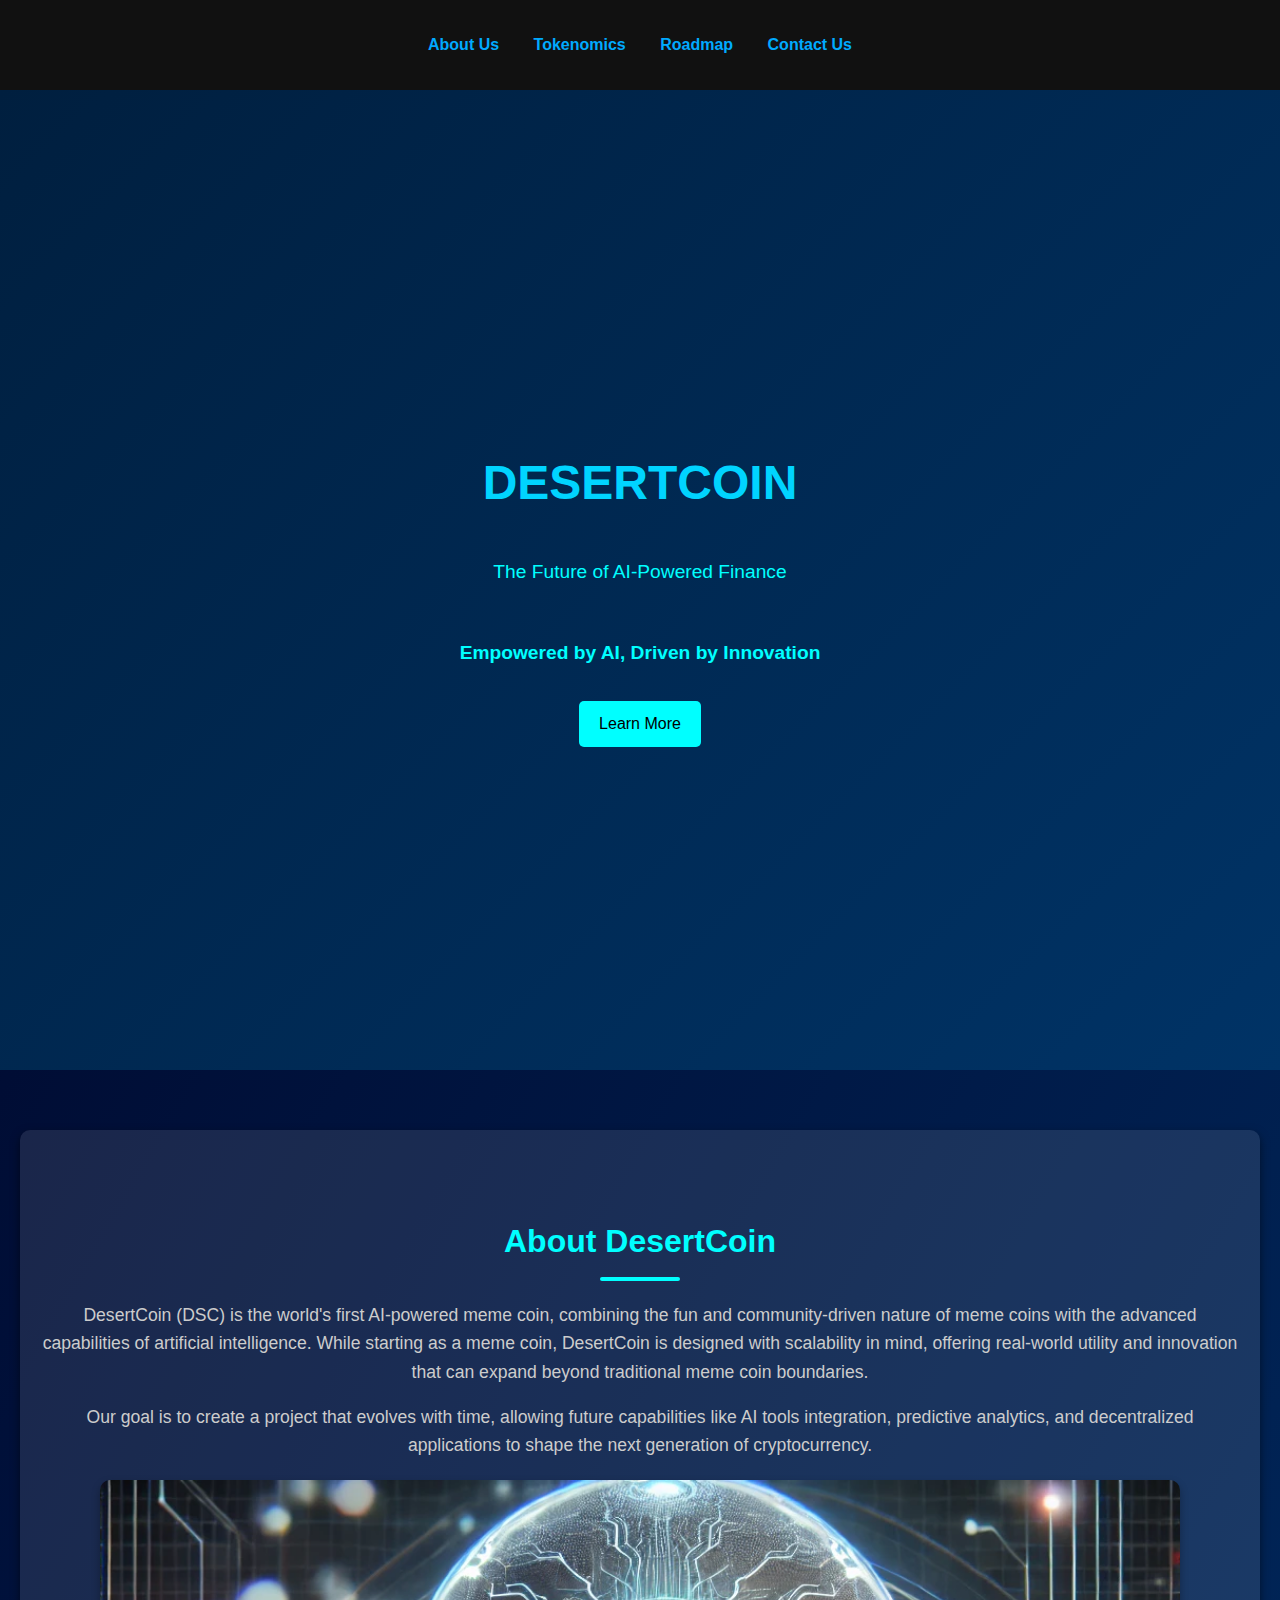
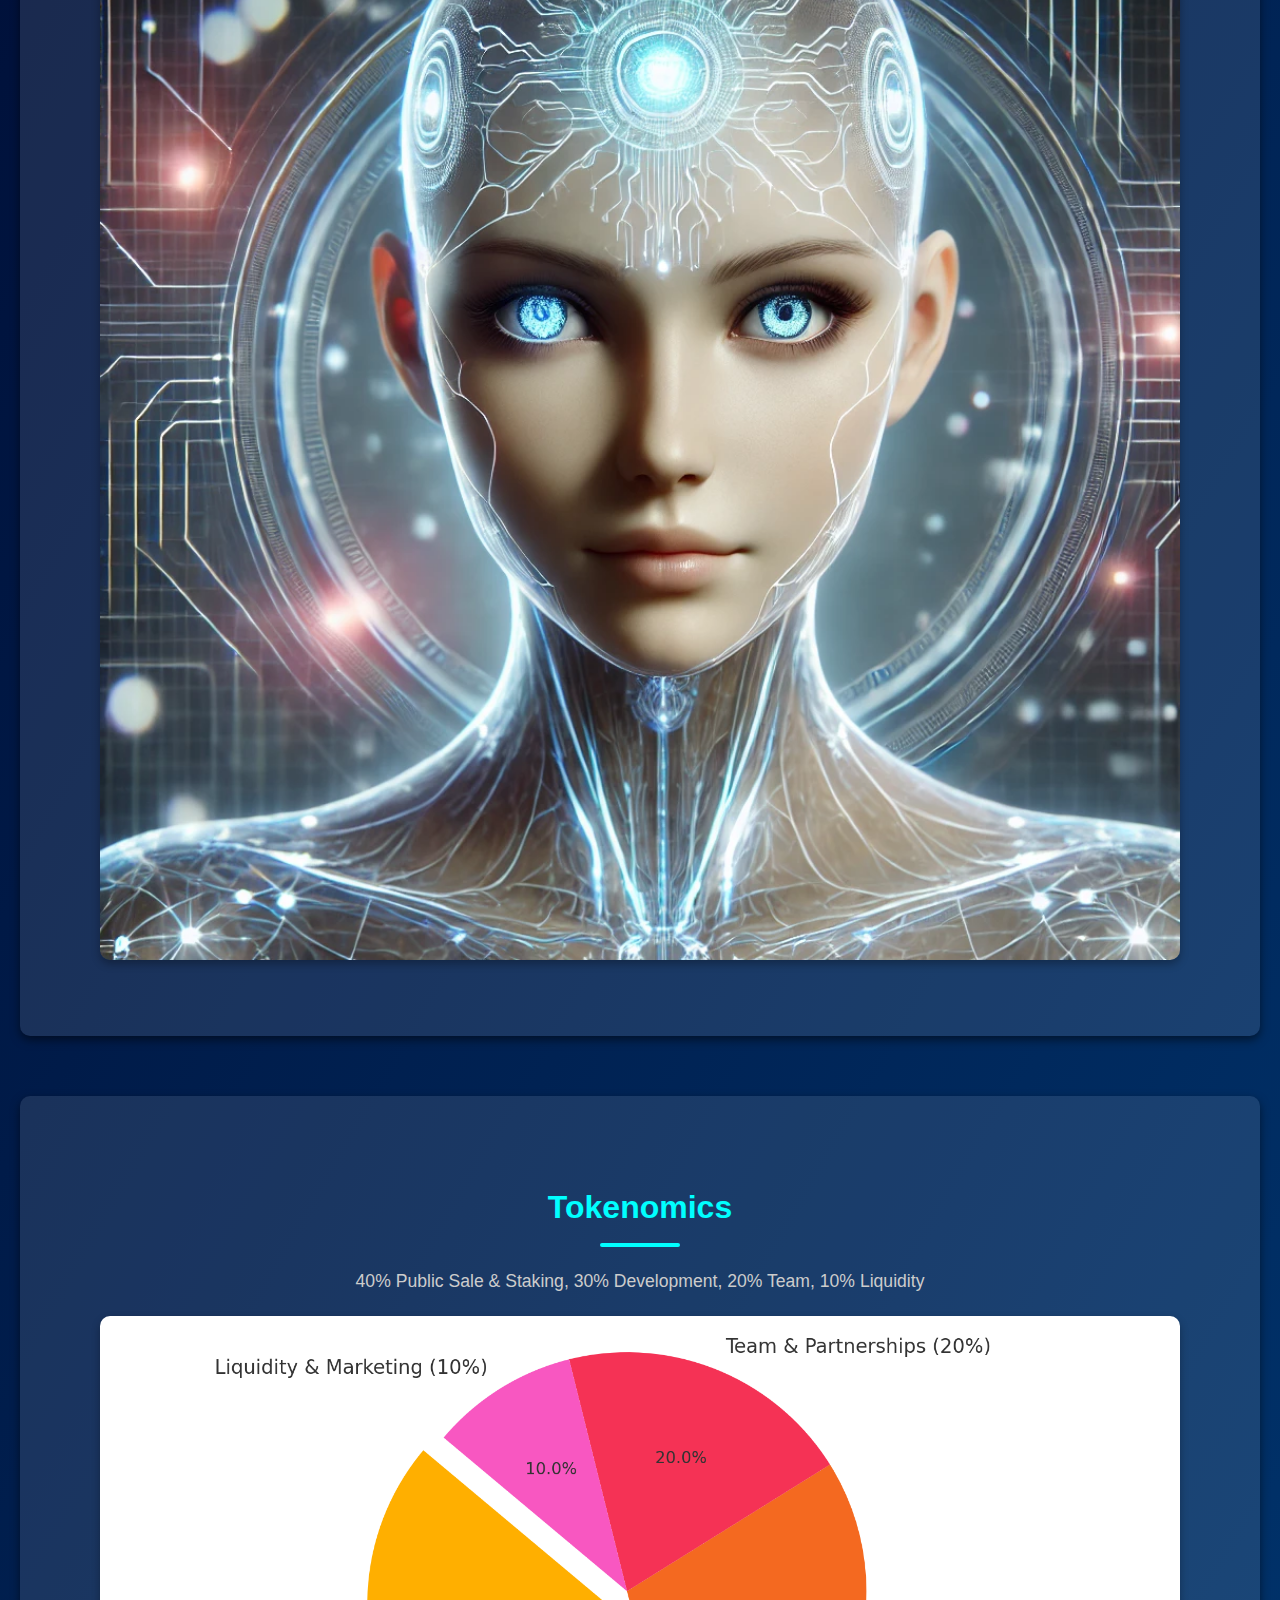
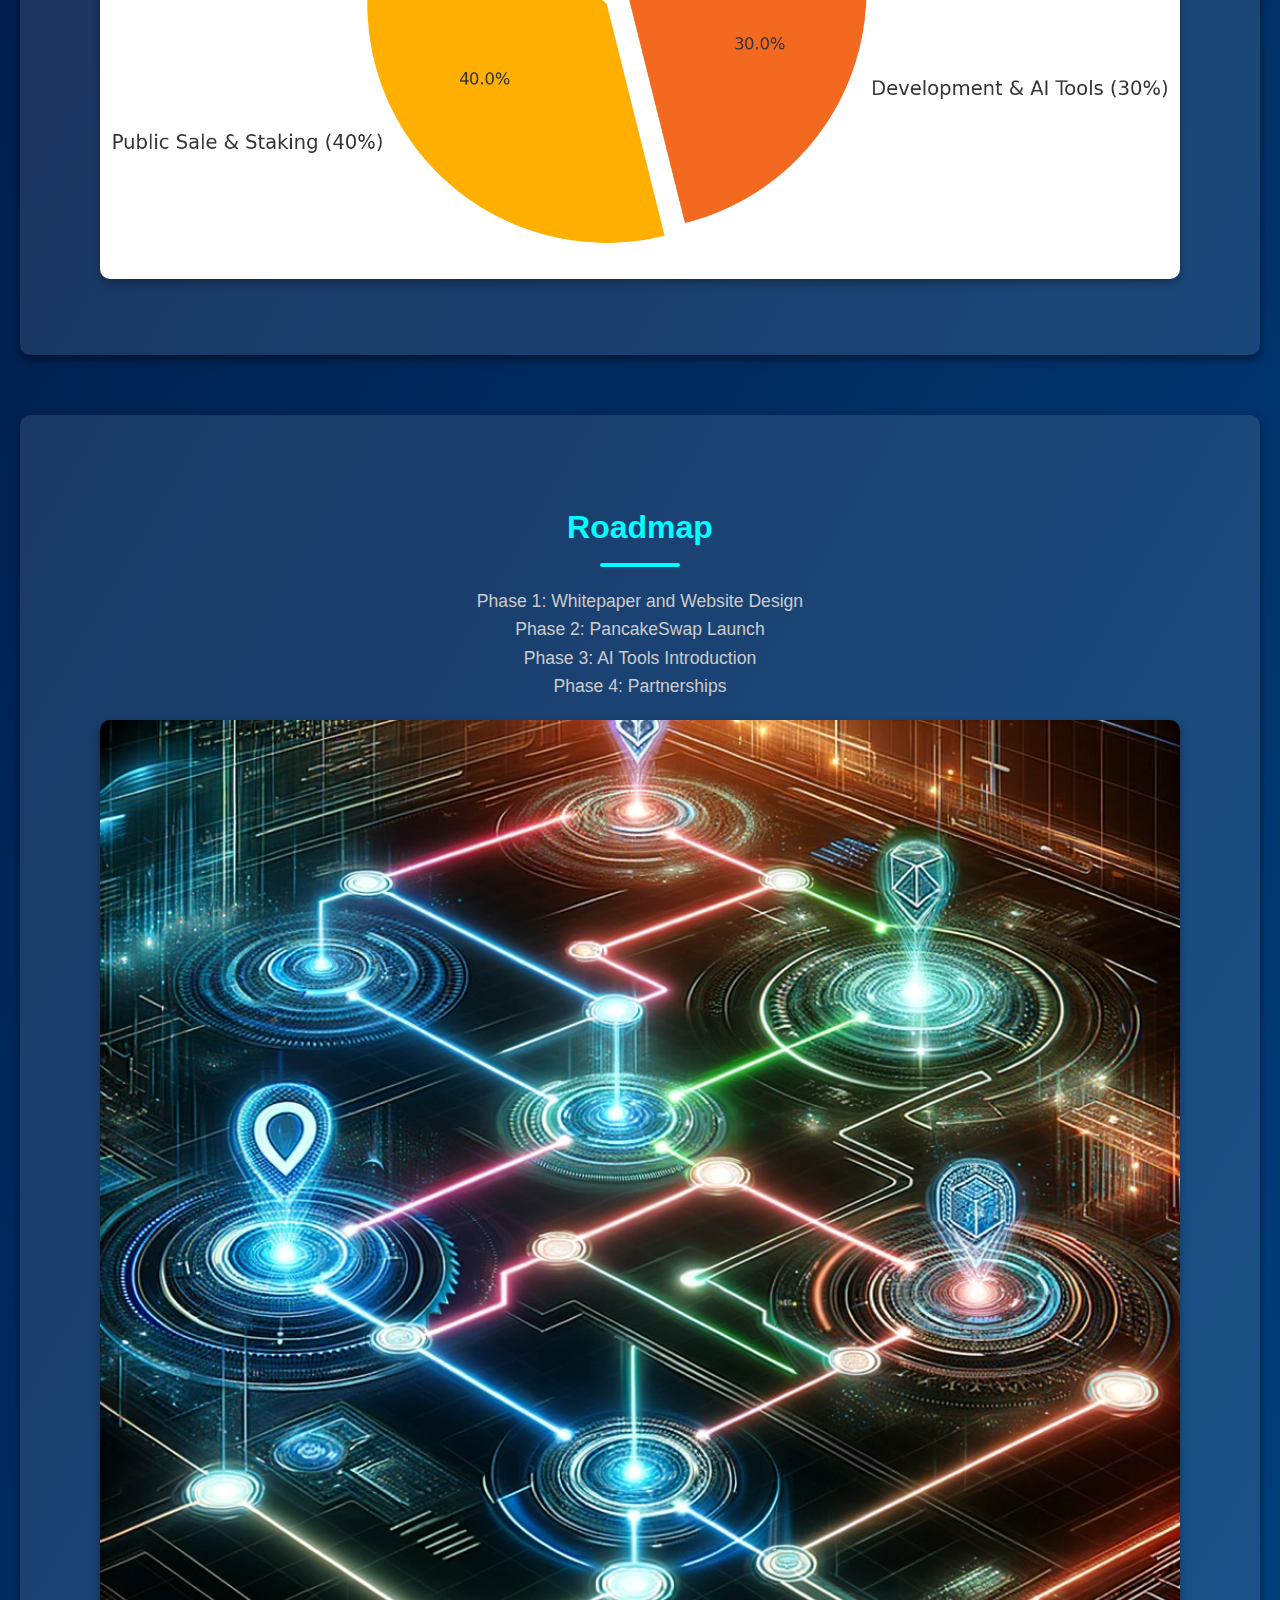
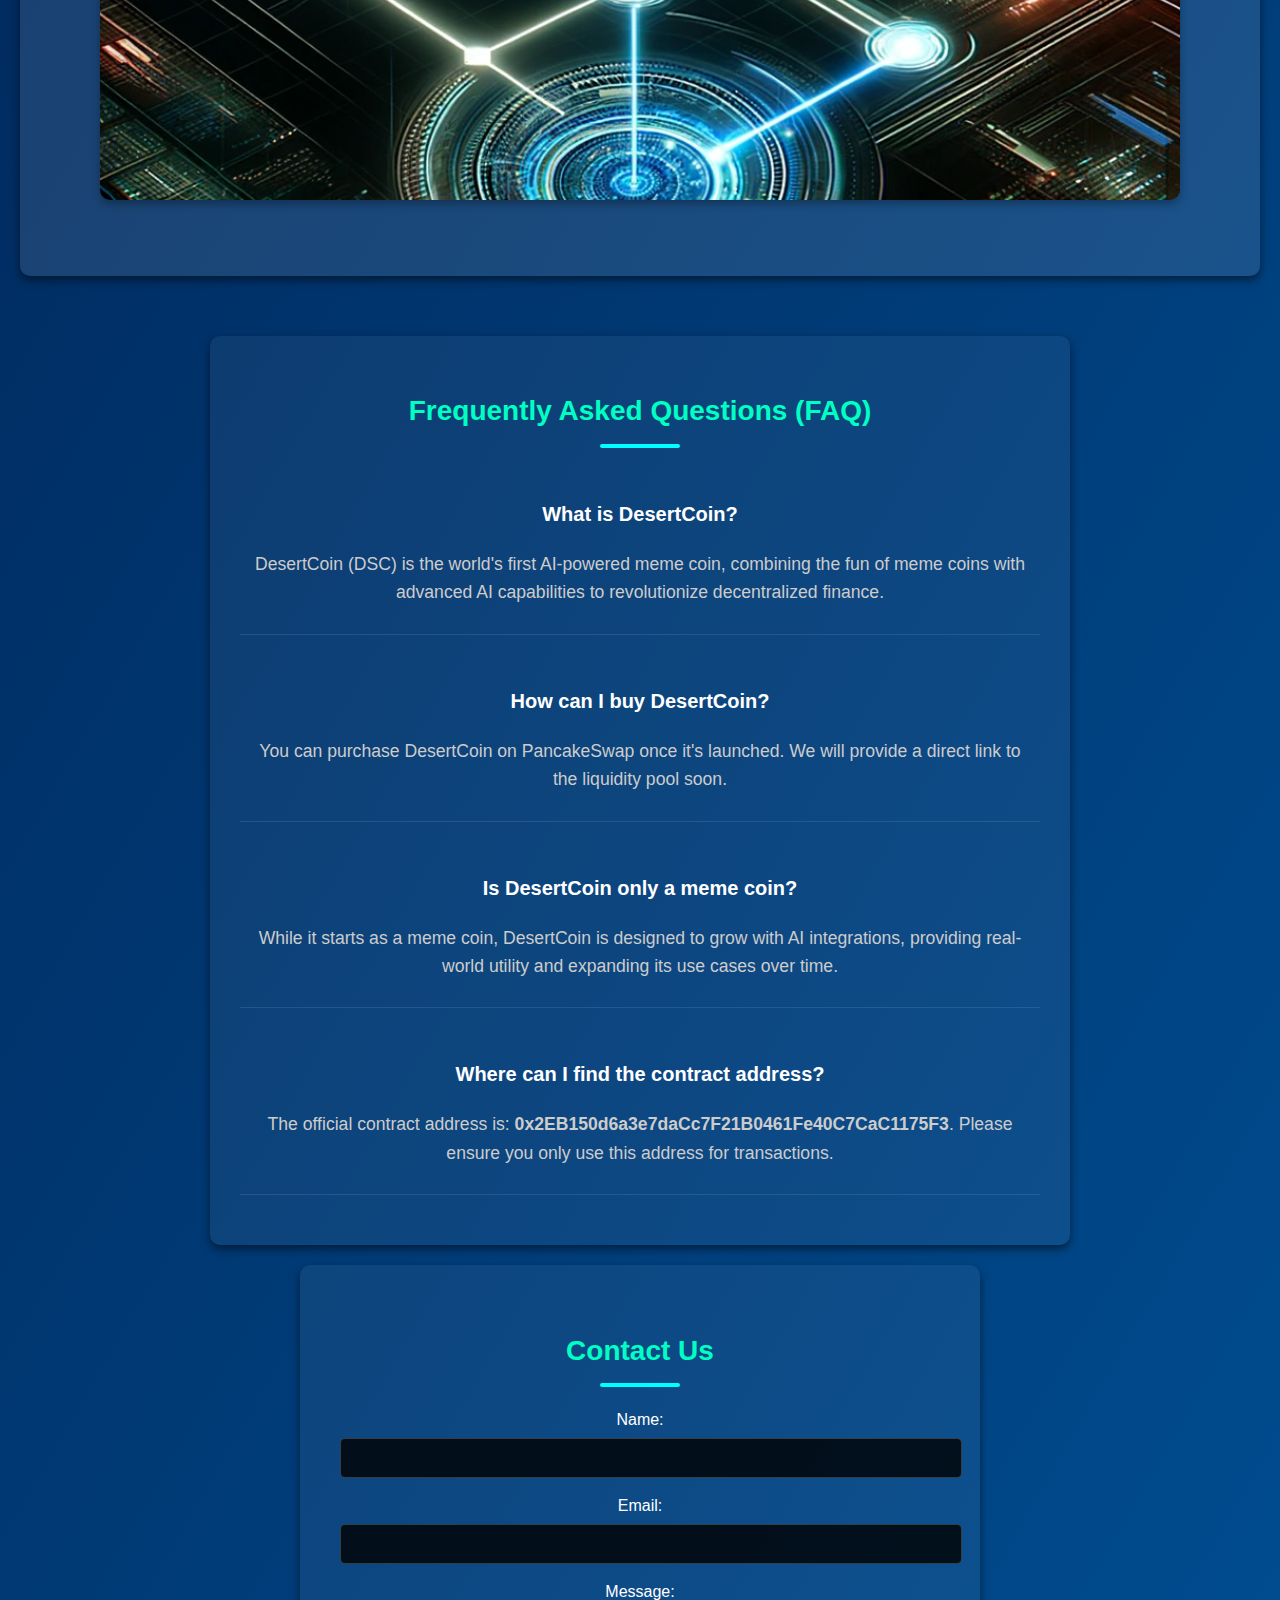
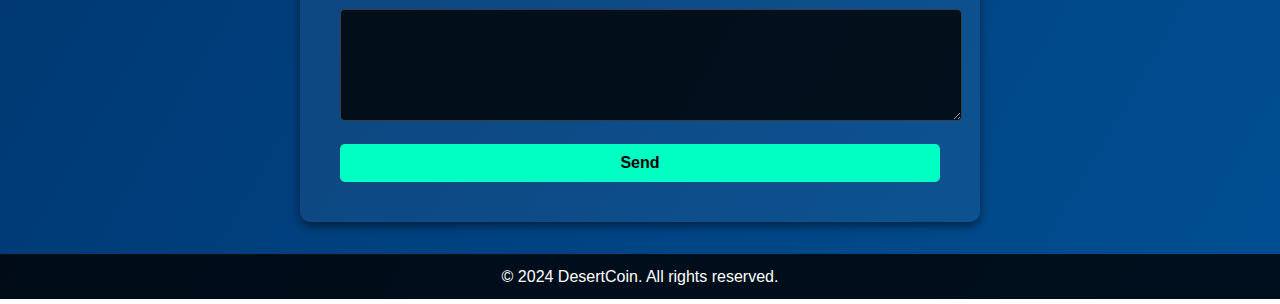
<file: docs/index.html>
<!DOCTYPE html>
<html lang="en">
<head>
    <meta charset="UTF-8">
    <meta name="viewport" content="width=device-width, initial-scale=1.0">
    <title>DesertCoin</title>
    <link rel="stylesheet" href="style.css">
</head>
<body>
    <header>
        <nav>
            <ul>
                <li><a href="#about">About Us</a></li>
                <li><a href="#tokenomics">Tokenomics</a></li>
                <li><a href="#roadmap">Roadmap</a></li>
                <li><a href="#contact">Contact Us</a></li>
            </ul>
        </nav>
    </header>

    <section id="hero">
        <h1>DESERTCOIN</h1>
        <p>The Future of AI-Powered Finance</p>
        <p><strong>Empowered by AI, Driven by Innovation</strong></p>
        <a href="#about" class="btn">Learn More</a>
    </section>

    <section id="about" class="content-section fade-in">
        <h2>About DesertCoin</h2>
        <p>DesertCoin (DSC) is the world's first AI-powered meme coin, combining the fun and community-driven nature of meme coins with the advanced capabilities of artificial intelligence. While starting as a meme coin, DesertCoin is designed with scalability in mind, offering real-world utility and innovation that can expand beyond traditional meme coin boundaries.</p>
        <p>Our goal is to create a project that evolves with time, allowing future capabilities like AI tools integration, predictive analytics, and decentralized applications to shape the next generation of cryptocurrency.</p>
        <img src="image/Ner.PNG" alt="Neuralia AI Image" class="responsive-img">
    </section>

    <section id="tokenomics" class="content-section fade-in">
        <h2>Tokenomics</h2>
        <p>40% Public Sale & Staking, 30% Development, 20% Team, 10% Liquidity</p>
        <img src="image/Token.PNG" alt="Tokenomics Chart" class="responsive-img">
    </section>

    <section id="roadmap" class="content-section fade-in">
        <h2>Roadmap</h2>
        <p>
            Phase 1: Whitepaper and Website Design <br>
            Phase 2: PancakeSwap Launch <br>
            Phase 3: AI Tools Introduction <br>
            Phase 4: Partnerships
        </p>
        <img src="image/Road.PNG" alt="Roadmap Image" class="responsive-img">
    </section>

    <section id="faq" class="content-section">
        <h2>Frequently Asked Questions (FAQ)</h2>
        <div class="faq-item">
            <h3>What is DesertCoin?</h3>
            <p>DesertCoin (DSC) is the world's first AI-powered meme coin, combining the fun of meme coins with advanced AI capabilities to revolutionize decentralized finance.</p>
        </div>
        <div class="faq-item">
            <h3>How can I buy DesertCoin?</h3>
            <p>You can purchase DesertCoin on PancakeSwap once it's launched. We will provide a direct link to the liquidity pool soon.</p>
        </div>
        <div class="faq-item">
            <h3>Is DesertCoin only a meme coin?</h3>
            <p>While it starts as a meme coin, DesertCoin is designed to grow with AI integrations, providing real-world utility and expanding its use cases over time.</p>
        </div>
        <div class="faq-item">
            <h3>Where can I find the contract address?</h3>
            <p>The official contract address is: <strong>0x2EB150d6a3e7daCc7F21B0461Fe40C7CaC1175F3</strong>. Please ensure you only use this address for transactions.</p>
        </div>
    </section>

    <section id="contact-form" class="content-section fade-in">
        <h2>Contact Us</h2>
        <form action="https://formspree.io/f/mzzblpbl" method="POST">
            <div class="form-group">
                <label for="name">Name:</label>
                <input type="text" id="name" name="name" required>
            </div>
            <div class="form-group">
                <label for="email">Email:</label>
                <input type="email" id="email" name="email" required>
            </div>
            <div class="form-group">
                <label for="message">Message:</label>
                <textarea id="message" name="message" rows="5" required></textarea>
            </div>
            <button type="submit" class="btn">Send</button>
        </form>
    </section>

    <footer>
        <p>&copy; 2024 DesertCoin. All rights reserved.</p>
    </footer>
</body>
</html>
</file>
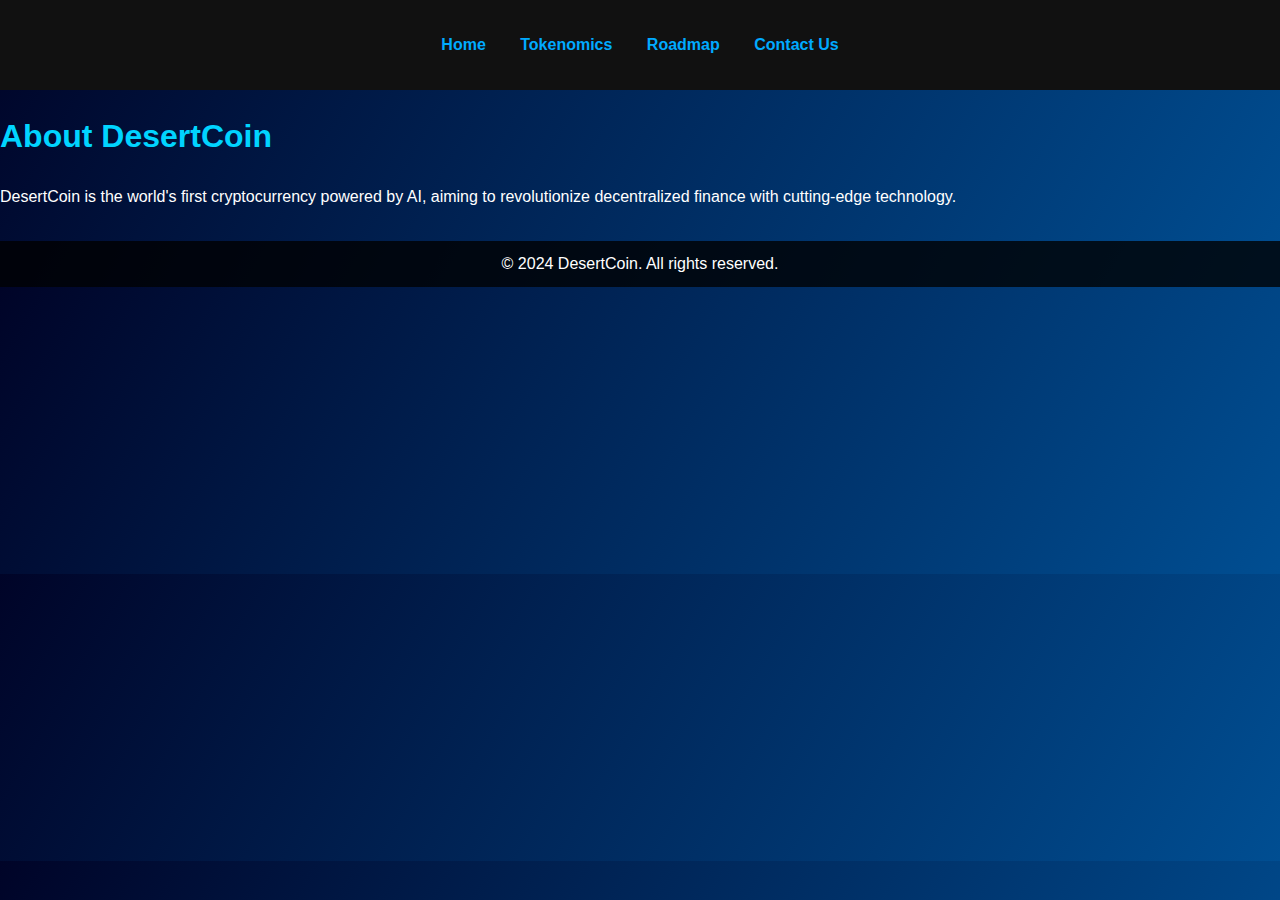
<file: docs/about.html>
<!DOCTYPE html>
<html lang="en">
<head>
    <meta charset="UTF-8">
    <meta name="viewport" content="width=device-width, initial-scale=1.0">
    <title>About Us – DesertCoin</title>
    <link rel="stylesheet" href="style.css">
</head>
<body>
    <header>
        <nav>
            <ul>
                <li><a href="index.html">Home</a></li>
                <li><a href="tokenomics.html">Tokenomics</a></li>
                <li><a href="roadmap.html">Roadmap</a></li>
                <li><a href="contact.html">Contact Us</a></li>
            </ul>
        </nav>
    </header>
    <main>
        <h1>About DesertCoin</h1>
        <p>DesertCoin is the world's first cryptocurrency powered by AI, aiming to revolutionize decentralized finance with cutting-edge technology.</p>
    </main>
    <footer>
        <p>© 2024 DesertCoin. All rights reserved.</p>
    </footer>
</body>
</html>
</file>
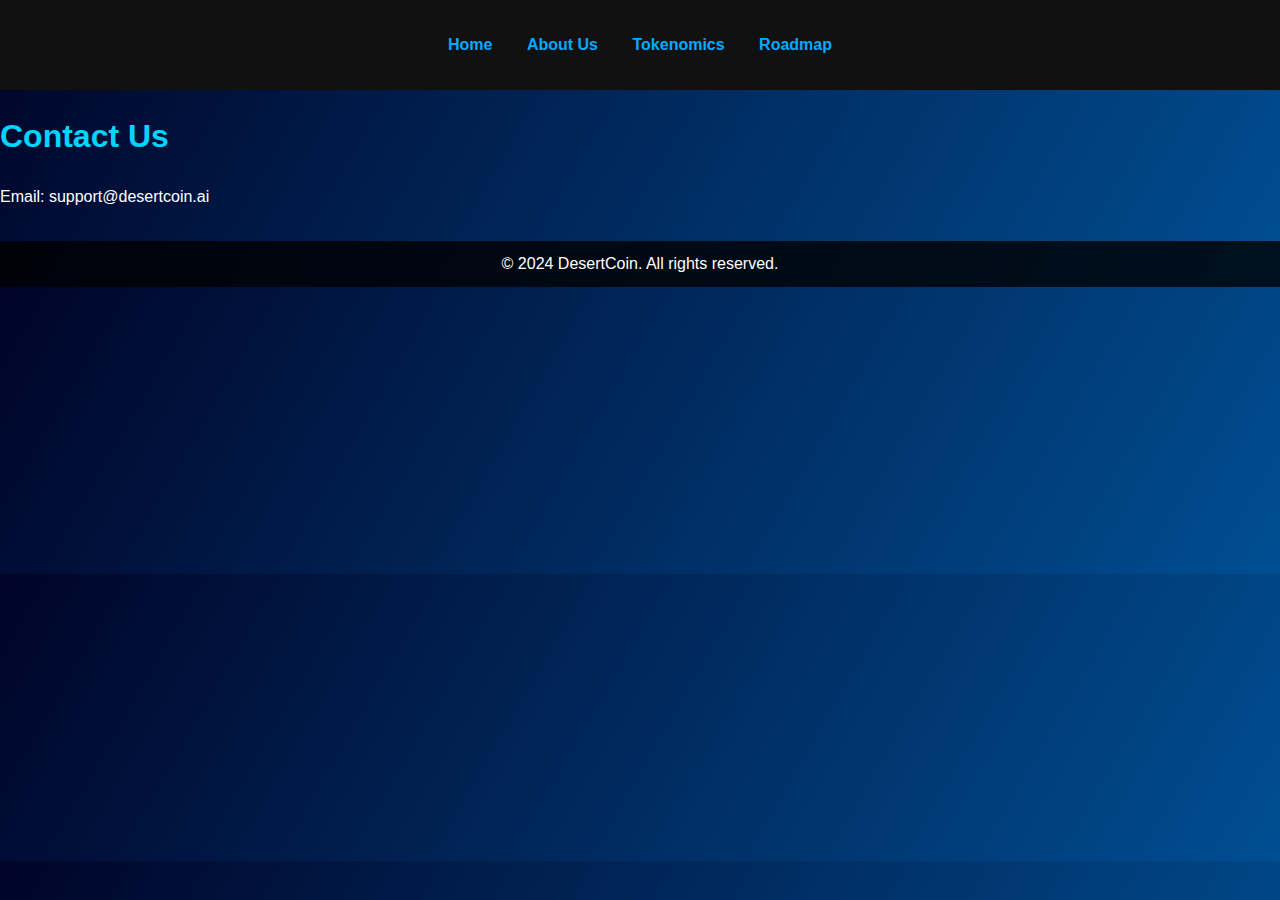
<file: docs/contact.html>
<!DOCTYPE html>
<html lang="en">
<head>
    <meta charset="UTF-8">
    <meta name="viewport" content="width=device-width, initial-scale=1.0">
    <title>Contact Us – DesertCoin</title>
    <link rel="stylesheet" href="style.css">
</head>
<body>
    <header>
        <nav>
            <ul>
                <li><a href="index.html">Home</a></li>
                <li><a href="about.html">About Us</a></li>
                <li><a href="tokenomics.html">Tokenomics</a></li>
                <li><a href="roadmap.html">Roadmap</a></li>
            </ul>
        </nav>
    </header>
    <main>
        <h1>Contact Us</h1>
        <p>Email: support@desertcoin.ai</p>
    </main>
    <footer>
        <p>© 2024 DesertCoin. All rights reserved.</p>
    </footer>
</body>
</html>
</file>
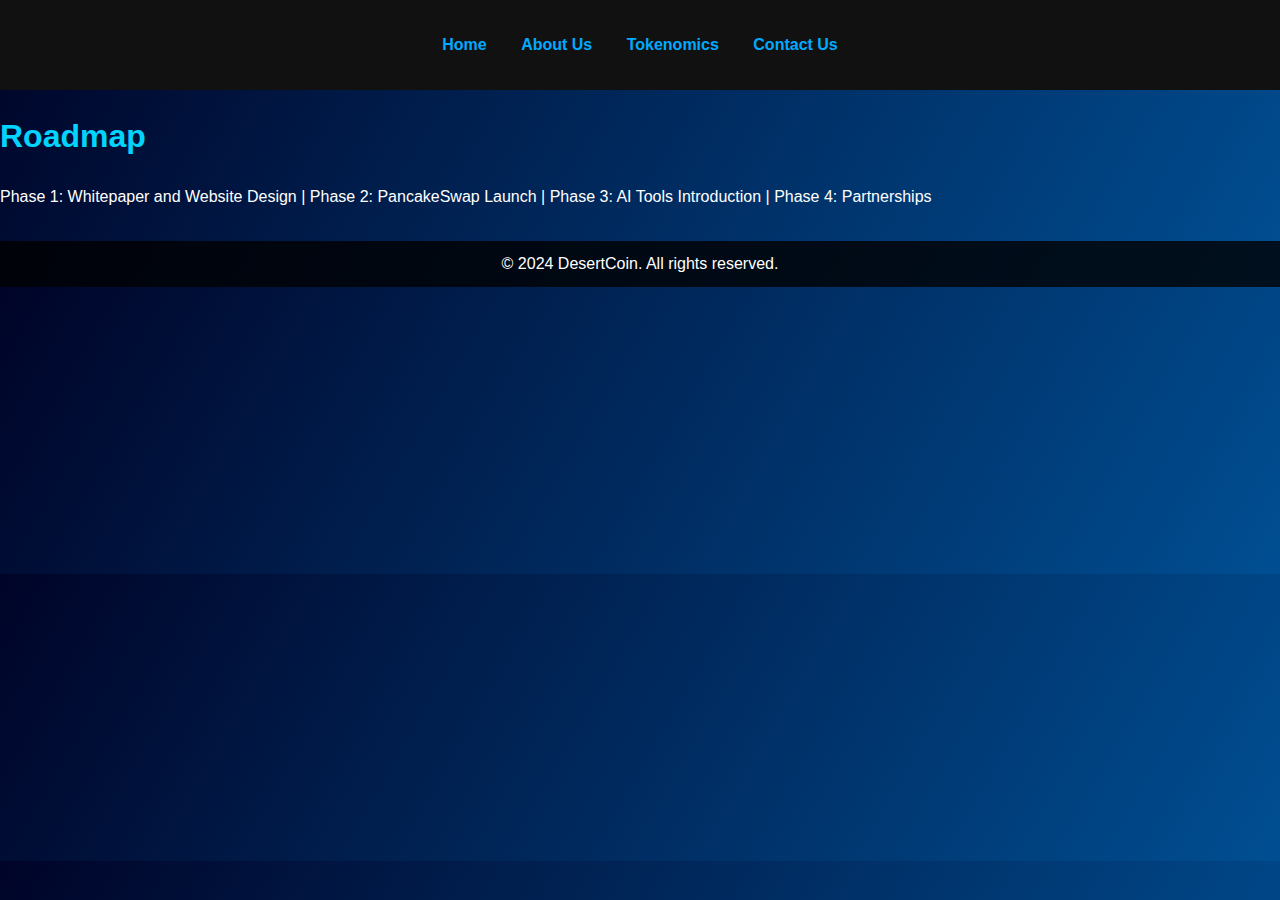
<file: docs/roadmap.html>
<!DOCTYPE html>
<html lang="en">
<head>
    <meta charset="UTF-8">
    <meta name="viewport" content="width=device-width, initial-scale=1.0">
    <title>Roadmap – DesertCoin</title>
    <link rel="stylesheet" href="style.css">
</head>
<body>
    <header>
        <nav>
            <ul>
                <li><a href="index.html">Home</a></li>
                <li><a href="about.html">About Us</a></li>
                <li><a href="tokenomics.html">Tokenomics</a></li>
                <li><a href="contact.html">Contact Us</a></li>
            </ul>
        </nav>
    </header>
    <main>
        <h1>Roadmap</h1>
        <p>Phase 1: Whitepaper and Website Design | Phase 2: PancakeSwap Launch | Phase 3: AI Tools Introduction | Phase 4: Partnerships</p>
    </main>
    <footer>
        <p>© 2024 DesertCoin. All rights reserved.</p>
    </footer>
</body>
</html>
</file>
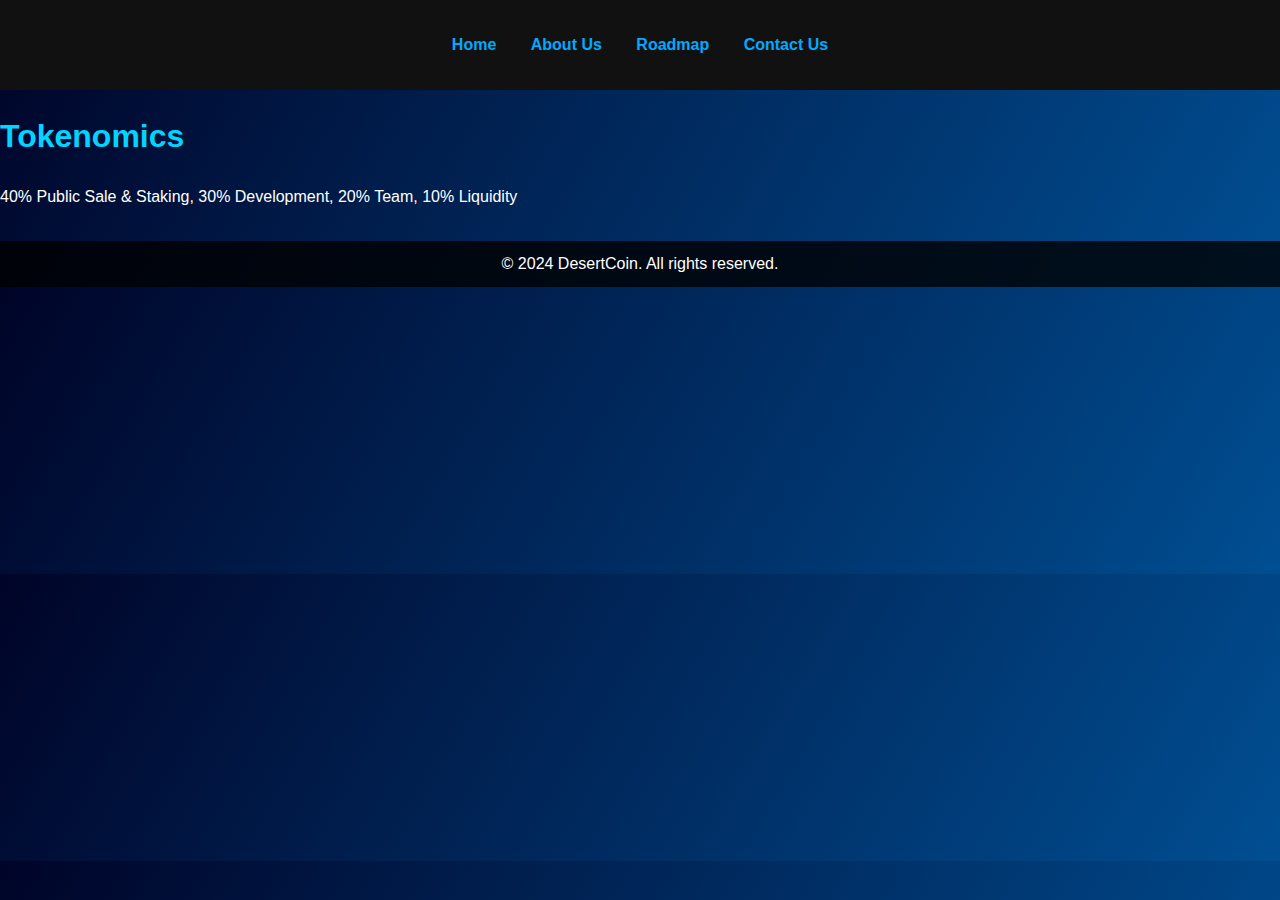
<file: docs/tokenomics.html>
<!DOCTYPE html>
<html lang="en">
<head>
    <meta charset="UTF-8">
    <meta name="viewport" content="width=device-width, initial-scale=1.0">
    <title>Tokenomics – DesertCoin</title>
    <link rel="stylesheet" href="style.css">
</head>
<body>
    <header>
        <nav>
            <ul>
                <li><a href="index.html">Home</a></li>
                <li><a href="about.html">About Us</a></li>
                <li><a href="roadmap.html">Roadmap</a></li>
                <li><a href="contact.html">Contact Us</a></li>
            </ul>
        </nav>
    </header>
    <main>
        <h1>Tokenomics</h1>
        <p>40% Public Sale & Staking, 30% Development, 20% Team, 10% Liquidity</p>
    </main>
    <footer>
        <p>© 2024 DesertCoin. All rights reserved.</p>
    </footer>
</body>
</html>
</file>
<file: docs/style.css>
/* General Styles */
body {
    font-family: Arial, sans-serif;
    margin: 0;
    padding: 0;
    background-color: #000;
    color: #fff;
    line-height: 1.6;
}

header {
    background: #111;
    padding: 1rem;
    text-align: center;
}

header nav ul {
    list-style: none;
    padding: 0;
}

header nav ul li {
    display: inline;
    margin: 0 15px;
}

header nav ul li a {
    color: #0af;
    text-decoration: none;
    font-weight: bold;
}

section {
    padding: 2rem;
    text-align: center;
}

section h2 {
    color: #0af;
}

.responsive-img {
    max-width: 90%;
    height: auto;
    margin: 1rem auto;
    display: block;
}

footer {
    background: #111;
    text-align: center;
    padding: 1rem;
    margin-top: 2rem;
}
.content-section {
  padding: 30px;
  margin: 20px auto;
  max-width: 800px;
  background: rgba(255, 255, 255, 0.05);
  border-radius: 10px;
  color: #ccc;
}

.content-section h2 {
  font-size: 28px;
  margin-bottom: 10px;
  color: #00ffc3;
}

.content-section p {
  font-size: 18px;
  line-height: 1.6;
}
body {
  font-family: 'Roboto', sans-serif;
  background: linear-gradient(120deg, #000428, #004e92); /* گرادیان پس‌زمینه */
  color: #ffffff;
  margin: 0;
  padding: 0;
}

h1, h2, h3 {
  color: #00d4ff; /* رنگ متن */
}

section {
  padding: 40px 20px;
  text-align: center;
}

.content-section {
  background: rgba(255, 255, 255, 0.1); /* شفافیت برای بخش‌ها */
  border-radius: 10px;
  margin: 20px;
  padding: 20px;
  box-shadow: 0px 4px 10px rgba(0, 0, 0, 0.5);
  transition: transform 0.3s, opacity 0.3s;
}

.content-section:hover {
  transform: scale(1.05);
  opacity: 0.95;
}

img {
  max-width: 100%;
  border-radius: 10px;
  box-shadow: 0px 4px 10px rgba(0, 0, 0, 0.5);
  transition: transform 0.3s;
}

img:hover {
  transform: scale(1.1);
}

/* انیمیشن‌ها */
@keyframes fadeIn {
  0% {
    opacity: 0;
    transform: translateY(20px);
  }
  100% {
    opacity: 1;
    transform: translateY(0);
  }
}

.fade-in {
  animation: fadeIn 1s ease-in-out;
}
/* FAQ Section */
#faq {
  background: rgba(255, 255, 255, 0.05);
  border-radius: 10px;
  padding: 30px;
  margin: 20px auto;
  max-width: 800px;
}

#faq h2 {
  color: #00ffc3;
  font-size: 28px;
  margin-bottom: 20px;
  text-align: center;
}

.faq-item {
  margin-bottom: 20px;
  padding: 10px;
  border-bottom: 1px solid rgba(255, 255, 255, 0.1);
}

.faq-item h3 {
  color: #ffffff;
  font-size: 20px;
}

.faq-item p {
  color: #cccccc;
  font-size: 16px;
  line-height: 1.5;
}
/* Contact Form Section */
#contact-form {
  padding: 40px;
  background: rgba(255, 255, 255, 0.05);
  border-radius: 10px;
  max-width: 600px;
  margin: 20px auto;
}

#contact-form h2 {
  color: #00ffc3;
  font-size: 28px;
  margin-bottom: 20px;
  text-align: center;
}

form .form-group {
  margin-bottom: 15px;
}

form label {
  display: block;
  font-size: 16px;
  color: #ffffff;
  margin-bottom: 5px;
}

form input, form textarea {
  width: 100%;
  padding: 10px;
  border: 1px solid rgba(255, 255, 255, 0.2);
  border-radius: 5px;
  background: rgba(0, 0, 0, 0.8);
  color: #ffffff;
  font-size: 16px;
}

form input:focus, form textarea:focus {
  outline: none;
  border-color: #00ffc3;
}

form button {
  display: block;
  width: 100%;
  padding: 10px;
  font-size: 16px;
  background: #00ffc3;
  border: none;
  color: #000;
  font-weight: bold;
  border-radius: 5px;
  cursor: pointer;
  transition: background 0.3s;
}

form button:hover {
  background: #00b3a0;
}
/* Hero Section */
#hero {
    display: flex;
    flex-direction: column;
    align-items: center;
    justify-content: center;
    text-align: center;
    height: 100vh;
    background: linear-gradient(135deg, #001f3f, #003366);
    color: #0ff;
    animation: fadeIn 2s ease-in-out;
}

#hero h1 {
    font-size: 3rem;
    margin-bottom: 1rem;
}

#hero p {
    font-size: 1.2rem;
    margin-bottom: 2rem;
}

#hero .btn {
    background-color: #0ff;
    color: #000;
    padding: 10px 20px;
    text-decoration: none;
    font-size: 1rem;
    border-radius: 5px;
    transition: background-color 0.3s ease-in-out;
}

#hero .btn:hover {
    background-color: #f0f;
}

/* Sections */
.content-section {
    padding: 60px 20px;
    margin: 60px auto;
    max-width: 1200px;
}

.content-section h2 {
    text-align: center;
    margin-bottom: 20px;
    color: #0ff;
    font-size: 2rem;
    position: relative;
}

.content-section h2::after {
    content: '';
    display: block;
    width: 80px;
    height: 4px;
    background: #0ff;
    margin: 10px auto;
    border-radius: 2px;
}

.content-section p {
    text-align: center;
    line-height: 1.6;
    font-size: 1.1rem;
}

/* Images */
.responsive-img {
    width: 100%;
    height: auto;
    border-radius: 10px;
    box-shadow: 0 4px 8px rgba(0, 0, 0, 0.3);
    margin-top: 20px;
}

/* Footer */
footer {
    background: rgba(0, 0, 0, 0.8);
    color: #fff;
    text-align: center;
    padding: 10px 0;
    position: relative;
}

footer p {
    margin: 0;
}

/* Animations */
@keyframes fadeIn {
    from {
        opacity: 0;
    }
    to {
        opacity: 1;
    }
}

.fade-in {
    animation: fadeIn 2s ease-in-out;
}
</file>
